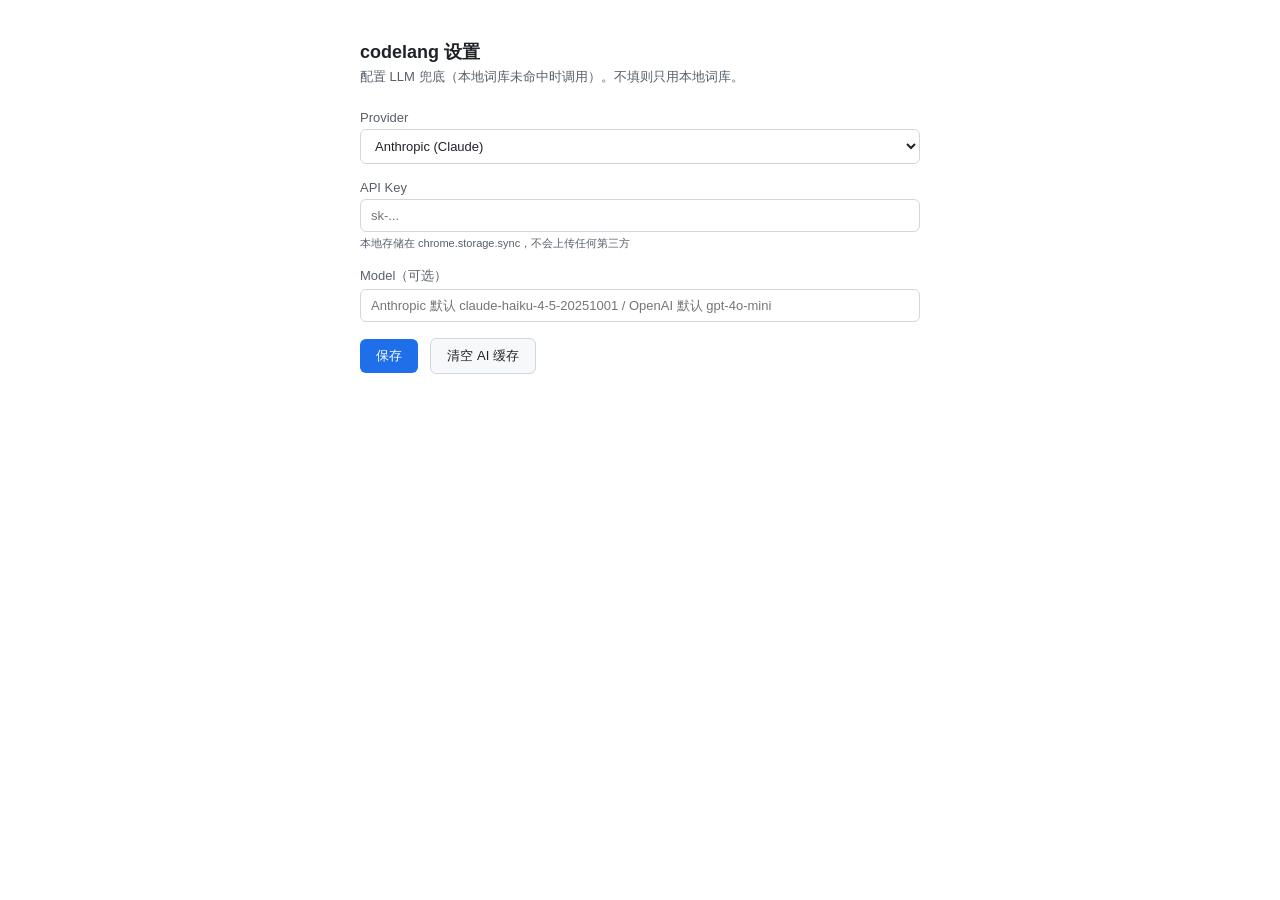
<file: extension-browser/options.html>
<!DOCTYPE html>
<html lang="zh-CN">
<head>
  <meta charset="UTF-8" />
  <title>codelang 设置</title>
  <style>
    :root { color-scheme: light dark; }
    body {
      font-family: -apple-system, BlinkMacSystemFont, "Segoe UI", "PingFang SC",
        "Microsoft YaHei", sans-serif;
      max-width: 560px;
      margin: 40px auto;
      padding: 0 24px;
      color: #1f2328;
      background: #ffffff;
    }
    h1 { font-size: 18px; margin-bottom: 4px; }
    .sub { color: #57606a; font-size: 13px; margin-bottom: 24px; }
    .row { margin-bottom: 16px; }
    label { display: block; font-size: 13px; margin-bottom: 4px; color: #57606a; }
    select, input {
      width: 100%;
      padding: 8px 10px;
      border: 1px solid #d0d7de;
      border-radius: 6px;
      font-size: 13px;
      box-sizing: border-box;
      background: #ffffff;
      color: #1f2328;
    }
    button {
      padding: 8px 16px;
      background: #1f6feb;
      color: white;
      border: none;
      border-radius: 6px;
      cursor: pointer;
      font-size: 13px;
    }
    button:hover { background: #1158c7; }
    button.secondary {
      background: #f6f8fa;
      color: #1f2328;
      border: 1px solid #d0d7de;
    }
    button.secondary:hover { background: #eaeef2; }
    .status { margin-top: 10px; color: #1a7f37; font-size: 12px; min-height: 16px; }
    .status.err { color: #cf222e; }
    .help {
      font-size: 11px;
      color: #57606a;
      margin-top: 4px;
    }
    @media (prefers-color-scheme: dark) {
      body { background: #0d1117; color: #e6edf3; }
      select, input { background: #0d1117; color: #e6edf3; border-color: #30363d; }
      button.secondary { background: #21262d; color: #e6edf3; border-color: #30363d; }
    }
  </style>
</head>
<body>
  <h1>codelang 设置</h1>
  <div class="sub">配置 LLM 兜底（本地词库未命中时调用）。不填则只用本地词库。</div>

  <div class="row">
    <label>Provider</label>
    <select id="provider">
      <option value="anthropic">Anthropic (Claude)</option>
      <option value="openai">OpenAI</option>
    </select>
  </div>

  <div class="row">
    <label>API Key</label>
    <input id="apiKey" type="password" placeholder="sk-..." autocomplete="off" />
    <div class="help">本地存储在 chrome.storage.sync，不会上传任何第三方</div>
  </div>

  <div class="row">
    <label>Model（可选）</label>
    <input id="model" type="text" placeholder="Anthropic 默认 claude-haiku-4-5-20251001 / OpenAI 默认 gpt-4o-mini" />
  </div>

  <div class="row">
    <button id="save">保存</button>
    <button id="clearCache" class="secondary" style="margin-left:8px">清空 AI 缓存</button>
  </div>

  <div id="status" class="status"></div>

  <script src="options.js"></script>
</body>
</html>
</file>
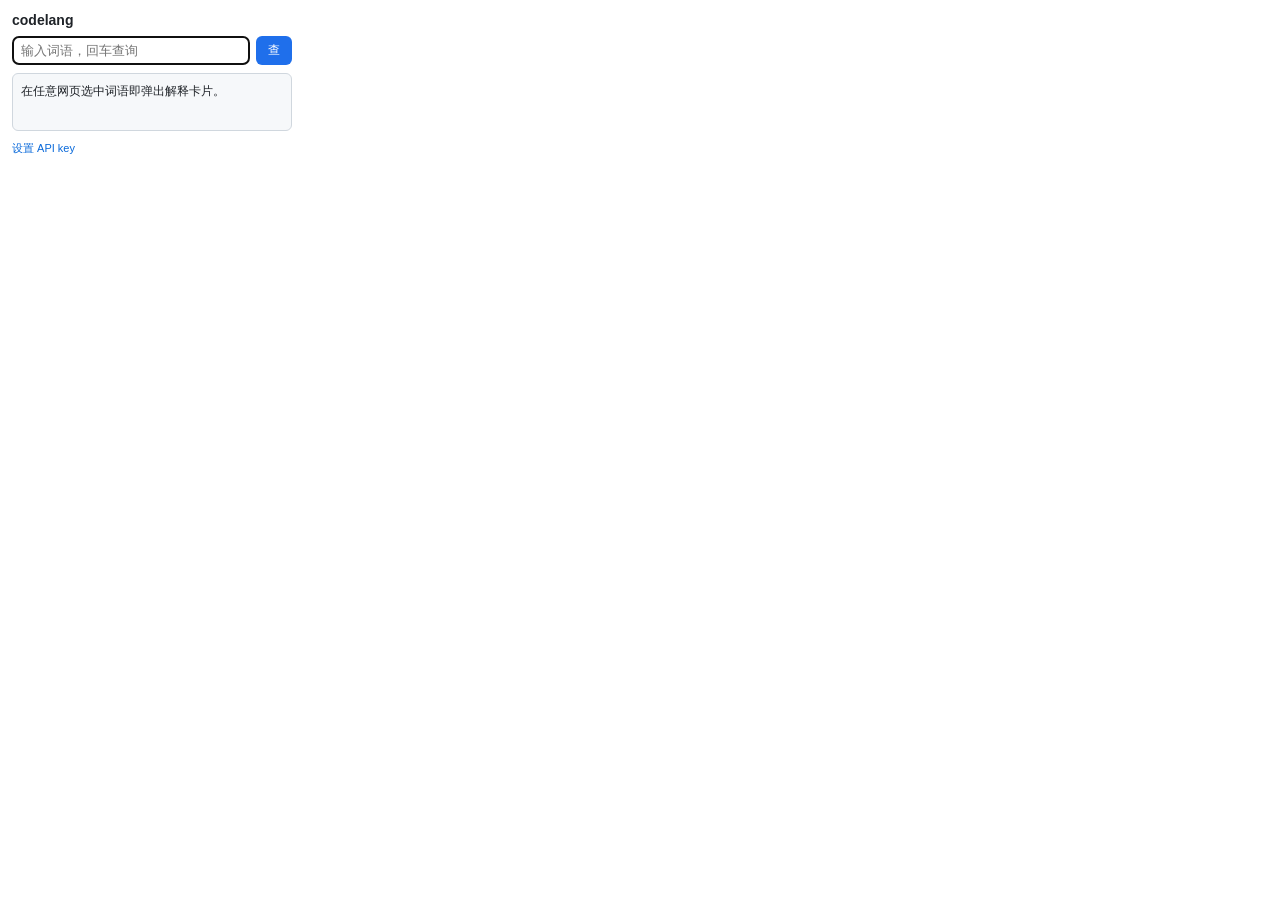
<file: extension-browser/popup.html>
<!DOCTYPE html>
<html lang="zh-CN">
<head>
  <meta charset="UTF-8" />
  <title>codelang</title>
  <style>
    :root { color-scheme: light dark; }
    body {
      width: 280px;
      margin: 0;
      padding: 12px;
      font-family: -apple-system, BlinkMacSystemFont, "Segoe UI", "PingFang SC",
        "Microsoft YaHei", sans-serif;
      font-size: 13px;
      color: #1f2328;
      background: #ffffff;
    }
    h1 { font-size: 14px; margin: 0 0 8px 0; }
    .row { display: flex; gap: 6px; margin-bottom: 8px; }
    input {
      flex: 1;
      padding: 6px 8px;
      border: 1px solid #d0d7de;
      border-radius: 6px;
      font-size: 13px;
      background: #ffffff;
      color: #1f2328;
      box-sizing: border-box;
    }
    button {
      padding: 6px 12px;
      background: #1f6feb;
      color: white;
      border: none;
      border-radius: 6px;
      cursor: pointer;
      font-size: 12px;
    }
    .result {
      border: 1px solid #d0d7de;
      border-radius: 6px;
      padding: 8px;
      margin-top: 8px;
      background: #f6f8fa;
      min-height: 40px;
      font-size: 12px;
      line-height: 1.6;
      white-space: pre-wrap;
    }
    .meta { font-size: 11px; color: #57606a; margin-top: 4px; }
    .link {
      display: block;
      margin-top: 10px;
      font-size: 11px;
      color: #0969da;
      text-decoration: none;
      cursor: pointer;
    }
    @media (prefers-color-scheme: dark) {
      body { background: #0d1117; color: #e6edf3; }
      input { background: #0d1117; color: #e6edf3; border-color: #30363d; }
      .result { background: #161b22; border-color: #30363d; }
    }
  </style>
</head>
<body>
  <h1>codelang</h1>
  <div class="row">
    <input id="q" placeholder="输入词语，回车查询" autofocus />
    <button id="go">查</button>
  </div>
  <div id="result" class="result">在任意网页选中词语即弹出解释卡片。</div>
  <div id="meta" class="meta"></div>
  <a class="link" id="openOptions">设置 API key</a>
  <script src="popup.js"></script>
</body>
</html>
</file>
